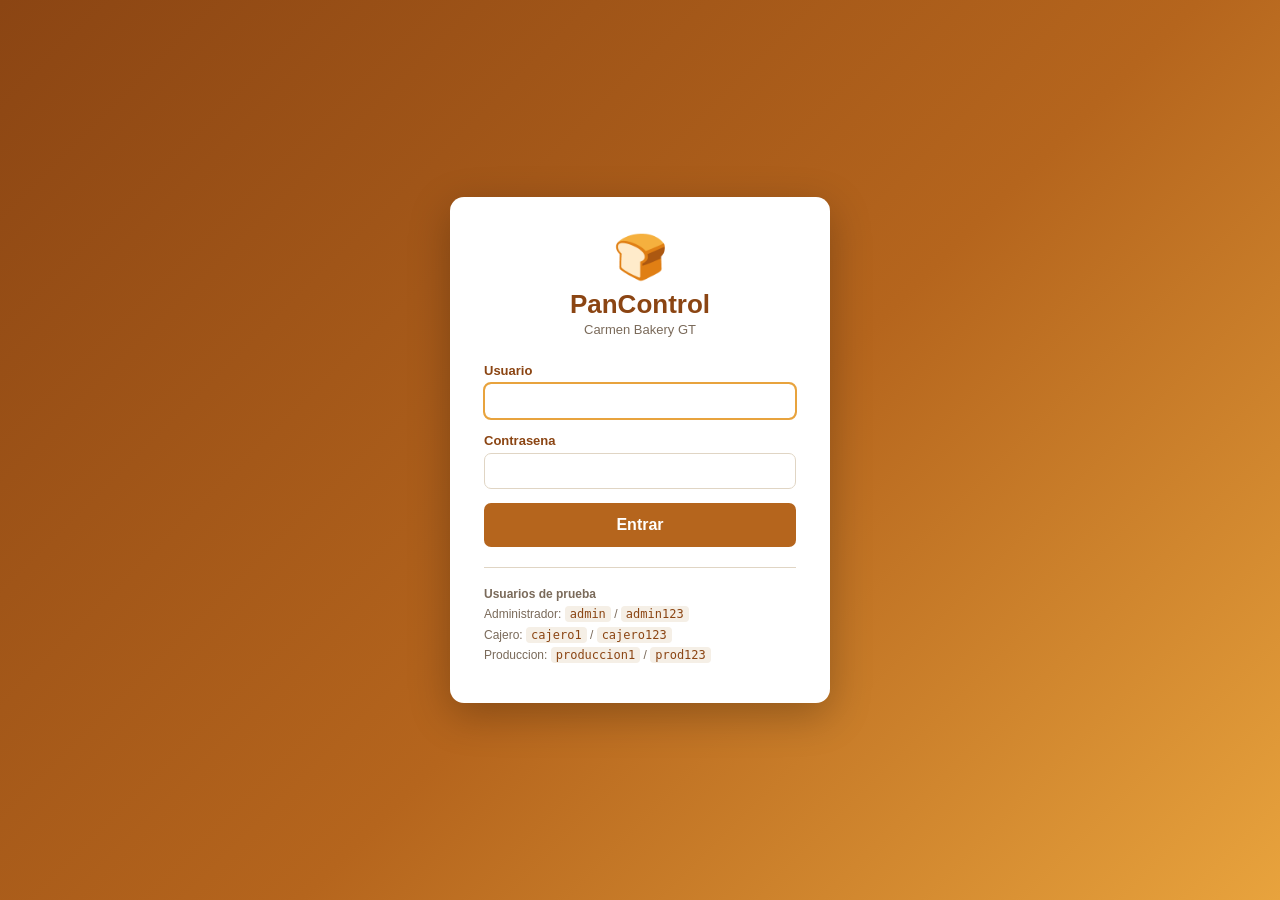
<file: PanControl/wwwroot/index.html>
<!DOCTYPE html>
<html lang="es">
<head>
    <meta charset="UTF-8">
    <meta name="viewport" content="width=device-width, initial-scale=1.0">
    <title>PanControl - Iniciar sesion</title>
    <link rel="stylesheet" href="css/estilos.css">
</head>
<body>

<div class="pantalla-login">
    <div class="caja-login">

        <div class="logo">
            <div class="icono">&#127838;</div>
            <h1>PanControl</h1>
            <p>Carmen Bakery GT</p>
        </div>

        <div id="mensaje" class="mensaje error oculto"></div>

        <form id="formulario">
            <div class="campo">
                <label for="usuario">Usuario</label>
                <input type="text" id="usuario" autocomplete="username" required autofocus>
            </div>

            <div class="campo">
                <label for="contrasena">Contrasena</label>
                <input type="password" id="contrasena" autocomplete="current-password" required>
            </div>

            <button type="submit" class="ancho" id="btnEntrar">Entrar</button>
        </form>

        <div class="ayuda-login">
            <strong>Usuarios de prueba</strong><br>
            Administrador: <code>admin</code> / <code>admin123</code><br>
            Cajero: <code>cajero1</code> / <code>cajero123</code><br>
            Produccion: <code>produccion1</code> / <code>prod123</code>
        </div>

    </div>
</div>

<script src="js/api.js"></script>
<script>
    // Si el usuario ya habia entrado, no lo hacemos iniciar sesion de nuevo
    const sesionActiva = sesion.obtener();
    if (sesionActiva) {
        window.location.href = pantallaInicial(sesionActiva.rol);
    }

    const formulario = document.getElementById("formulario");
    const boton = document.getElementById("btnEntrar");

    formulario.addEventListener("submit", async (evento) => {
        evento.preventDefault();   // evita que la pagina se recargue

        const usuario = document.getElementById("usuario").value.trim();
        const contrasena = document.getElementById("contrasena").value;

        if (!usuario || !contrasena) {
            avisar("mensaje", "Escribe tu usuario y tu contrasena.", "error");
            return;
        }

        boton.disabled = true;
        boton.textContent = "Verificando...";

        try {
            // Llama a POST /api/usuarios/login
            const datos = await api.login(usuario, contrasena);

            sesion.guardar(datos);
            window.location.href = pantallaInicial(datos.rol);

        } catch (error) {
            avisar("mensaje", error.message, "error");
            document.getElementById("contrasena").value = "";
            boton.disabled = false;
            boton.textContent = "Entrar";
        }
    });
</script>

</body>
</html>
</file>
<file: PanControl/wwwroot/css/estilos.css>
/* ===========================================================================
   PanControl - Hoja de estilos del sistema
   Panaderia Carmen Bakery GT
   =========================================================================== */

:root {
    --pan-masa:      #F5EFE6;   /* fondo, color de masa cruda */
    --pan-corteza:   #B5651D;   /* naranja/cafe de corteza, color principal */
    --pan-horno:     #8B4513;   /* cafe oscuro, textos y encabezados */
    --pan-trigo:     #E8A33D;   /* dorado, acentos */
    --pan-crema:     #FFFFFF;
    --pan-borde:     #E0D5C4;
    --pan-texto:     #3D2B1F;
    --pan-suave:     #7A6A5A;
    --ok:            #2E7D32;
    --alerta:        #C62828;
    --aviso:         #EF6C00;
    --sombra:        0 2px 8px rgba(61, 43, 31, .08);
    --radio:         10px;
}

* { box-sizing: border-box; }

body {
    margin: 0;
    font-family: "Segoe UI", Roboto, Arial, sans-serif;
    background: var(--pan-masa);
    color: var(--pan-texto);
    font-size: 15px;
}

/* --------------------------------------------------------------- Barra superior */
.barra {
    background: var(--pan-horno);
    color: var(--pan-crema);
    padding: 0 20px;
    display: flex;
    align-items: center;
    gap: 24px;
    box-shadow: var(--sombra);
    flex-wrap: wrap;
}

.barra .marca {
    font-size: 20px;
    font-weight: 700;
    padding: 14px 0;
    letter-spacing: .3px;
}

.barra .marca span { color: var(--pan-trigo); }

.barra nav { display: flex; gap: 4px; flex: 1; flex-wrap: wrap; }

.barra nav a {
    color: #EADFD2;
    text-decoration: none;
    padding: 16px 14px;
    font-size: 14px;
    border-bottom: 3px solid transparent;
    transition: .15s;
}

.barra nav a:hover { color: #fff; background: rgba(255,255,255,.07); }
.barra nav a.activo { color: #fff; border-bottom-color: var(--pan-trigo); font-weight: 600; }

.barra .usuario {
    display: flex;
    align-items: center;
    gap: 12px;
    font-size: 14px;
}

.barra .usuario .rol {
    background: rgba(255,255,255,.15);
    padding: 3px 10px;
    border-radius: 20px;
    font-size: 12px;
}

/* --------------------------------------------------------------- Contenedor */
.contenido { max-width: 1200px; margin: 24px auto; padding: 0 20px 60px; }

h1 { font-size: 24px; color: var(--pan-horno); margin: 0 0 4px; }
h2 { font-size: 18px; color: var(--pan-horno); margin: 0 0 12px; }
.subtitulo { color: var(--pan-suave); margin: 0 0 24px; font-size: 14px; }

/* --------------------------------------------------------------- Tarjetas */
.tarjeta {
    background: var(--pan-crema);
    border: 1px solid var(--pan-borde);
    border-radius: var(--radio);
    padding: 18px;
    box-shadow: var(--sombra);
    margin-bottom: 20px;
}

.tarjeta > h2 { border-bottom: 1px solid var(--pan-borde); padding-bottom: 10px; }

.rejilla { display: grid; gap: 18px; }
.rejilla.dos { grid-template-columns: 1fr 1fr; }
.rejilla.tres { grid-template-columns: repeat(3, 1fr); }
.rejilla.cuatro { grid-template-columns: repeat(4, 1fr); }

/* --------------------------------------------------------------- Indicadores */
.indicador {
    background: var(--pan-crema);
    border: 1px solid var(--pan-borde);
    border-left: 4px solid var(--pan-corteza);
    border-radius: var(--radio);
    padding: 16px 18px;
    box-shadow: var(--sombra);
}

.indicador .etiqueta {
    font-size: 12px;
    text-transform: uppercase;
    letter-spacing: .6px;
    color: var(--pan-suave);
    margin-bottom: 6px;
}

.indicador .valor { font-size: 28px; font-weight: 700; color: var(--pan-horno); line-height: 1.1; }
.indicador .nota { font-size: 12px; color: var(--pan-suave); margin-top: 4px; }
.indicador.alerta { border-left-color: var(--alerta); }
.indicador.alerta .valor { color: var(--alerta); }

/* --------------------------------------------------------------- Tablas */
table { width: 100%; border-collapse: collapse; font-size: 14px; }

thead th {
    background: #FAF6F0;
    text-align: left;
    padding: 10px 12px;
    font-size: 12px;
    text-transform: uppercase;
    letter-spacing: .5px;
    color: var(--pan-suave);
    border-bottom: 2px solid var(--pan-borde);
}

tbody td { padding: 10px 12px; border-bottom: 1px solid #F0EAE0; }
tbody tr:hover { background: #FDFBF8; }
.num { text-align: right; font-variant-numeric: tabular-nums; }

/* --------------------------------------------------------------- Etiquetas */
.chip {
    display: inline-block;
    padding: 3px 10px;
    border-radius: 20px;
    font-size: 12px;
    font-weight: 600;
}

.chip.ok     { background: #E8F5E9; color: var(--ok); }
.chip.bajo   { background: #FFEBEE; color: var(--alerta); }
.chip.aviso  { background: #FFF3E0; color: var(--aviso); }

/* --------------------------------------------------------------- Formularios */
label { display: block; font-size: 13px; font-weight: 600; margin-bottom: 5px; color: var(--pan-horno); }

input, select {
    width: 100%;
    padding: 9px 11px;
    border: 1px solid var(--pan-borde);
    border-radius: 7px;
    font-size: 14px;
    font-family: inherit;
    background: #fff;
    color: var(--pan-texto);
}

input:focus, select:focus { outline: 2px solid var(--pan-trigo); outline-offset: -1px; border-color: var(--pan-trigo); }

.campo { margin-bottom: 14px; }
.fila { display: flex; gap: 12px; align-items: flex-end; flex-wrap: wrap; }
.fila > * { flex: 1; min-width: 140px; }

/* --------------------------------------------------------------- Botones */
button, .boton {
    background: var(--pan-corteza);
    color: #fff;
    border: 0;
    padding: 10px 18px;
    border-radius: 7px;
    font-size: 14px;
    font-weight: 600;
    cursor: pointer;
    font-family: inherit;
    transition: .15s;
}

button:hover, .boton:hover { background: #9C5518; }
button:disabled { background: #CFC3B4; cursor: not-allowed; }

button.secundario { background: transparent; color: var(--pan-corteza); border: 1px solid var(--pan-corteza); }
button.secundario:hover { background: #FBF2E8; }
button.peligro { background: var(--alerta); }
button.peligro:hover { background: #A51D1D; }
button.chico { padding: 5px 11px; font-size: 13px; }
button.ancho { width: 100%; padding: 13px; font-size: 16px; }

/* --------------------------------------------------------------- Mensajes */
.mensaje {
    padding: 12px 14px;
    border-radius: 7px;
    margin-bottom: 16px;
    font-size: 14px;
    border-left: 4px solid;
}

.mensaje.exito { background: #E8F5E9; border-color: var(--ok); color: #1B5E20; }
.mensaje.error { background: #FFEBEE; border-color: var(--alerta); color: #B71C1C; }
.mensaje.info  { background: #FFF8E1; border-color: var(--pan-trigo); color: #7A5200; }
.oculto { display: none !important; }

/* --------------------------------------------------------------- Login */
.pantalla-login {
    min-height: 100vh;
    display: flex;
    align-items: center;
    justify-content: center;
    background: linear-gradient(135deg, #8B4513 0%, #B5651D 55%, #E8A33D 100%);
    padding: 20px;
}

.caja-login {
    background: #fff;
    border-radius: 14px;
    padding: 38px 34px;
    width: 100%;
    max-width: 380px;
    box-shadow: 0 12px 40px rgba(0,0,0,.25);
}

.caja-login .logo { text-align: center; margin-bottom: 26px; }
.caja-login .logo .icono { font-size: 44px; line-height: 1; }
.caja-login .logo h1 { font-size: 26px; margin: 10px 0 2px; }
.caja-login .logo p { color: var(--pan-suave); font-size: 13px; margin: 0; }

.ayuda-login {
    margin-top: 20px;
    padding-top: 16px;
    border-top: 1px solid var(--pan-borde);
    font-size: 12px;
    color: var(--pan-suave);
    line-height: 1.7;
}

.ayuda-login code {
    background: #F5EFE6;
    padding: 1px 5px;
    border-radius: 4px;
    color: var(--pan-horno);
}

/* --------------------------------------------------------------- Ventas */
.lista-productos { display: grid; grid-template-columns: repeat(auto-fill, minmax(165px, 1fr)); gap: 12px; }

.producto {
    background: #fff;
    border: 1px solid var(--pan-borde);
    border-radius: var(--radio);
    padding: 14px;
    cursor: pointer;
    text-align: left;
    transition: .15s;
}

.producto:hover { border-color: var(--pan-corteza); transform: translateY(-2px); box-shadow: var(--sombra); }
.producto:disabled { opacity: .5; cursor: not-allowed; transform: none; }
.producto .nombre { font-weight: 600; margin-bottom: 6px; color: var(--pan-horno); }
.producto .precio { font-size: 20px; font-weight: 700; color: var(--pan-corteza); }
.producto .stock { font-size: 12px; color: var(--pan-suave); margin-top: 4px; }

.carrito { position: sticky; top: 20px; }
.carrito .vacio { text-align: center; color: var(--pan-suave); padding: 30px 0; font-size: 14px; }

.renglon { display: flex; align-items: center; gap: 8px; padding: 9px 0; border-bottom: 1px solid #F0EAE0; }
.renglon .desc { flex: 1; min-width: 0; }
.renglon .desc .n { font-weight: 600; font-size: 14px; }
.renglon .desc .p { font-size: 12px; color: var(--pan-suave); }
.renglon input[type=number] { width: 58px; padding: 5px; text-align: center; }
.renglon .sub { width: 62px; text-align: right; font-weight: 600; font-variant-numeric: tabular-nums; }

.total-caja {
    display: flex;
    justify-content: space-between;
    align-items: center;
    padding: 16px 0 14px;
    margin-top: 6px;
    border-top: 2px solid var(--pan-horno);
}

.total-caja .t { font-size: 15px; font-weight: 600; }
.total-caja .m { font-size: 30px; font-weight: 700; color: var(--pan-corteza); font-variant-numeric: tabular-nums; }

/* --------------------------------------------------------------- Varios */
.cargando { text-align: center; padding: 30px; color: var(--pan-suave); font-size: 14px; }
.pie { text-align: center; color: var(--pan-suave); font-size: 12px; padding: 24px 0; }

@media (max-width: 860px) {
    .rejilla.dos, .rejilla.tres, .rejilla.cuatro { grid-template-columns: 1fr; }
    .carrito { position: static; }
    .barra { gap: 10px; }
}
</file>
